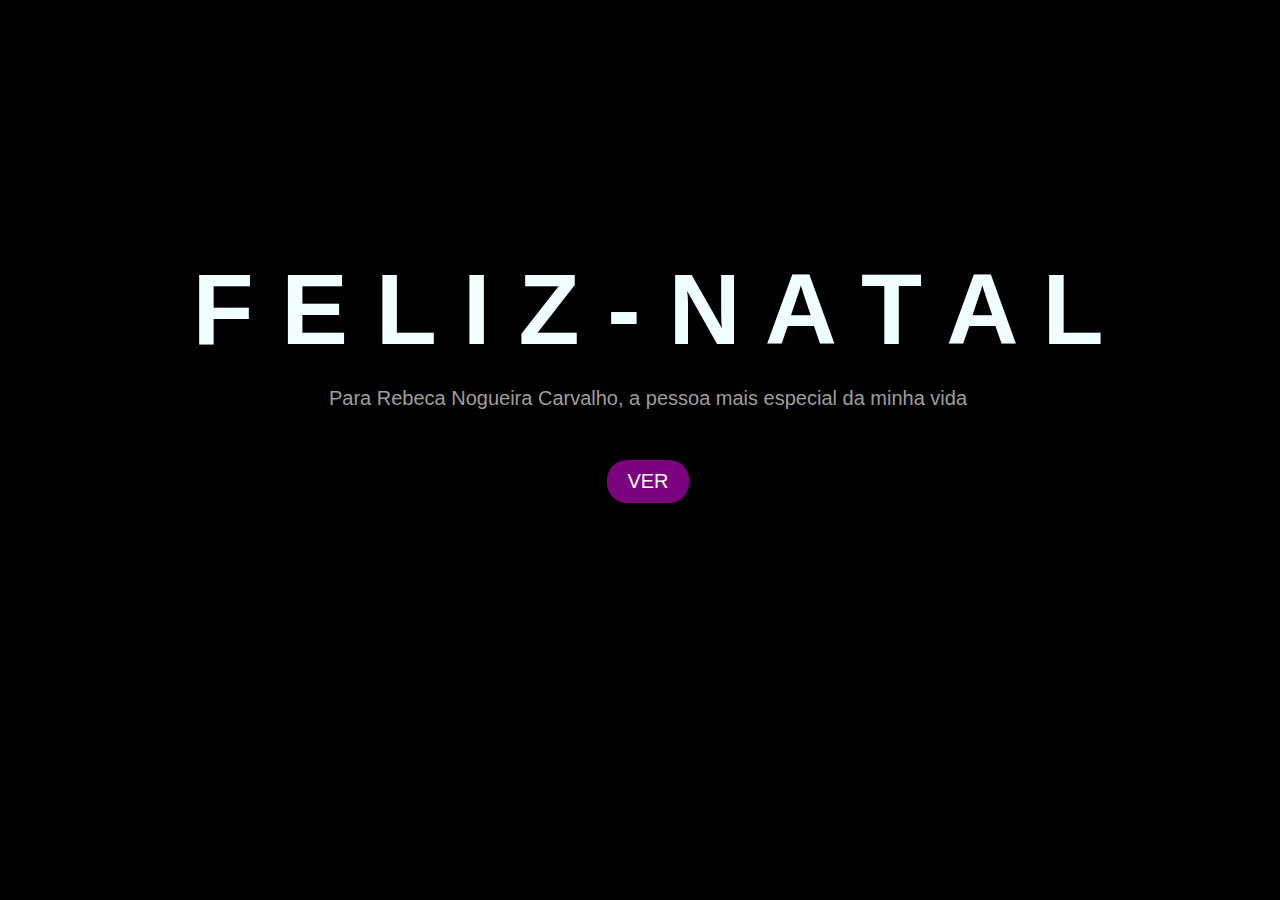
<file: index.html>
<!DOCTYPE html>
<html lang="pt-br">

<head>
    <meta charset="UTF-8">
    <meta http-equiv="X-UA-Compatible" content="IE=edge">
    <meta name="viewport" content="width=device-width, initial-scale=1.0">
    <link rel="stylesheet" href="css/style.css">
    <link rel="icon" href="img/flowers.png" type="image/x-icon">
    <link rel="preconnect" href="https://fonts.googleapis.com">
    <link rel="preconnect" href="https://fonts.gstatic.com" crossorigin>
    <link href="https://fonts.googleapis.com/css2?family=Roboto:ital,wght@0,400;0,700;1,400;1,700&display=swap" rel="stylesheet">
    <title>FELIZ NATAL</title>
</head>

<body>
    <div class="greetings">
        <span>F</span>
        <span>E</span>
        <span>L</span>
        <span>I</span>
        <span>Z</span>
        <span>-</span>
        <span>N</span>
        <span>A</span>
        <span>T</span>
        <span>A</span>
        <span>L</span>

    </div>
    <div class="description">
        <span>Para Rebeca Nogueira Carvalho, a pessoa mais especial da minha vida</span>
    </div>

    <a class="botao" href="flower.html" style="color: #fff;">VER</a>

</body>

</html>
</file>
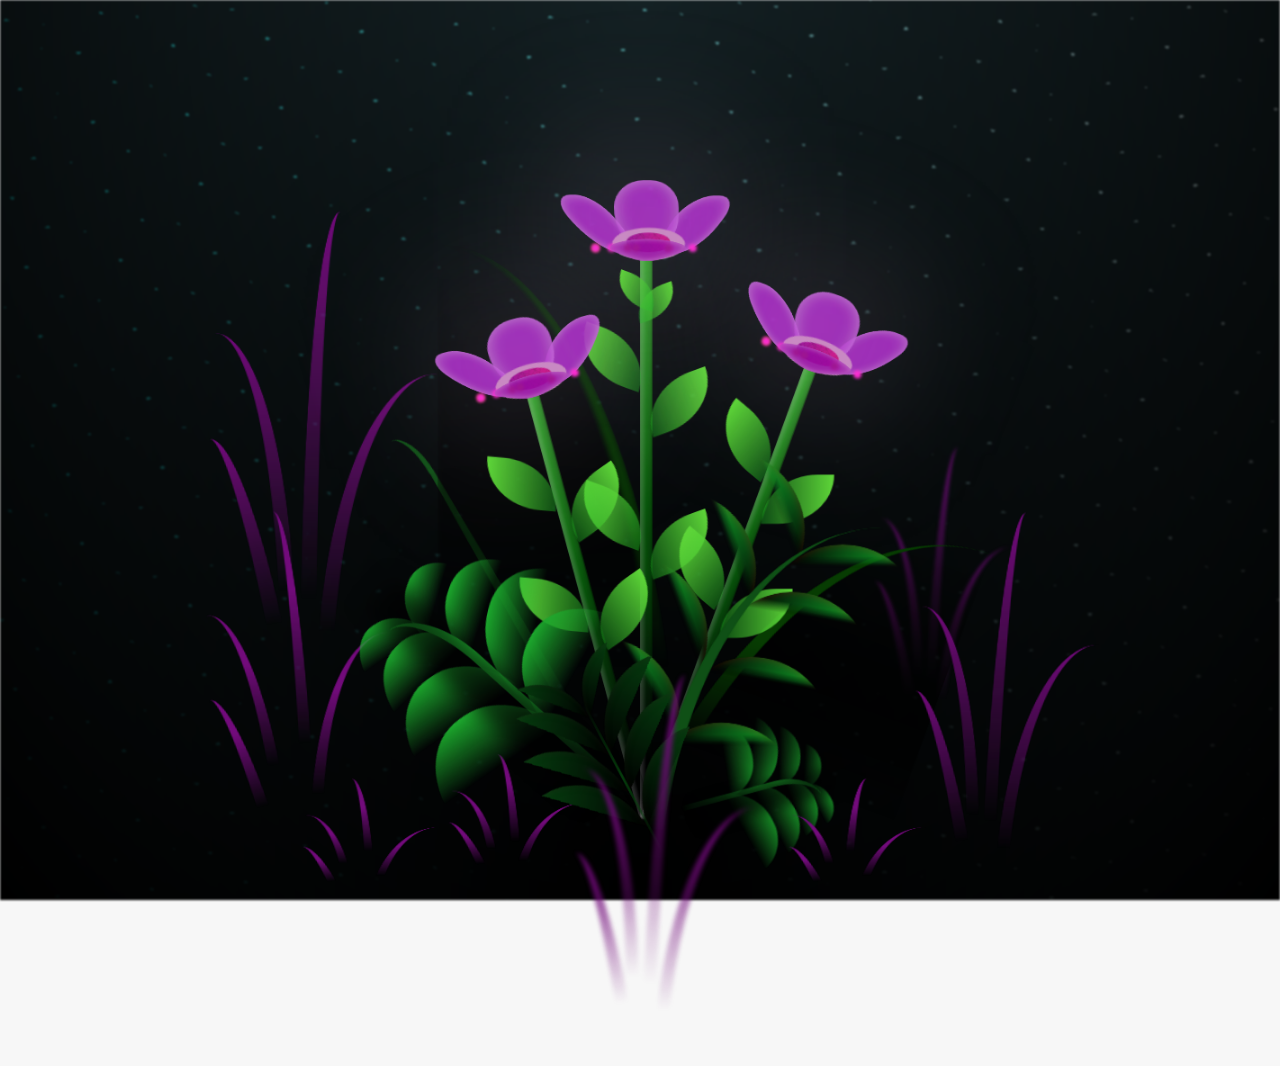
<file: flower.html>
<!DOCTYPE html>
<html lang="pt-br">
  <head>
    <meta charset="UTF-8" />
    <meta http-equiv="X-UA-Compatible" content="IE=edge" />
    <meta name="viewport" content="width=device-width, initial-scale=1.0" />
    <link rel="stylesheet" href="css/main.css" />
    <link rel="icon" href="img/flowers.png" type="image/x-icon" />
    <link rel="preconnect" href="https://fonts.googleapis.com">
    <link rel="preconnect" href="https://fonts.gstatic.com" crossorigin>
    <link href="https://fonts.googleapis.com/css2?family=Roboto:ital,wght@0,400;0,700;1,400;1,700&display=swap" rel="stylesheet">
    <title>FELIZ NATAL</title>
  </head>
  <body class="container">
    <audio src="sound/velha_infancia.mp3" autoplay></audio>
    <div id="lyrics">
     
    </div>
    <h1 class="titulo">Dou-lhe estas flores como prova do meu amor<br><br>
      Sinto-me feliz todos os dias por você estar na minha vida. Você é linda, tão linda que nem mesmo estas flores representam uma fração de sua beleza. Meus melhores momentos foram ao seu lado. Eu te amo.
    </h1>
  
  
    <div class="night"></div>
    <div class="flowers">
      <div class="flower flower--1">
        <div class="flower__leafs flower__leafs--1">
          <div class="flower__leaf flower__leaf--1"></div>
          <div class="flower__leaf flower__leaf--2"></div>
          <div class="flower__leaf flower__leaf--3"></div>
          <div class="flower__leaf flower__leaf--4"></div>
          <div class="flower__white-circle"></div>

          <div class="flower__light flower__light--1"></div>
          <div class="flower__light flower__light--2"></div>
          <div class="flower__light flower__light--3"></div>
          <div class="flower__light flower__light--4"></div>
          <div class="flower__light flower__light--5"></div>
          <div class="flower__light flower__light--6"></div>
          <div class="flower__light flower__light--7"></div>
          <div class="flower__light flower__light--8"></div>
        </div>
        <div class="flower__line">
          <div class="flower__line__leaf flower__line__leaf--1"></div>
          <div class="flower__line__leaf flower__line__leaf--2"></div>
          <div class="flower__line__leaf flower__line__leaf--3"></div>
          <div class="flower__line__leaf flower__line__leaf--4"></div>
          <div class="flower__line__leaf flower__line__leaf--5"></div>
          <div class="flower__line__leaf flower__line__leaf--6"></div>
        </div>
      </div>

      <div class="flower flower--2">
        <div class="flower__leafs flower__leafs--2">
          <div class="flower__leaf flower__leaf--1"></div>
          <div class="flower__leaf flower__leaf--2"></div>
          <div class="flower__leaf flower__leaf--3"></div>
          <div class="flower__leaf flower__leaf--4"></div>
          <div class="flower__white-circle"></div>

          <div class="flower__light flower__light--1"></div>
          <div class="flower__light flower__light--2"></div>
          <div class="flower__light flower__light--3"></div>
          <div class="flower__light flower__light--4"></div>
          <div class="flower__light flower__light--5"></div>
          <div class="flower__light flower__light--6"></div>
          <div class="flower__light flower__light--7"></div>
          <div class="flower__light flower__light--8"></div>
        </div>
        <div class="flower__line">
          <div class="flower__line__leaf flower__line__leaf--1"></div>
          <div class="flower__line__leaf flower__line__leaf--2"></div>
          <div class="flower__line__leaf flower__line__leaf--3"></div>
          <div class="flower__line__leaf flower__line__leaf--4"></div>
        </div>
      </div>

      <div class="flower flower--3">
        <div class="flower__leafs flower__leafs--3">
          <div class="flower__leaf flower__leaf--1"></div>
          <div class="flower__leaf flower__leaf--2"></div>
          <div class="flower__leaf flower__leaf--3"></div>
          <div class="flower__leaf flower__leaf--4"></div>
          <div class="flower__white-circle"></div>

          <div class="flower__light flower__light--1"></div>
          <div class="flower__light flower__light--2"></div>
          <div class="flower__light flower__light--3"></div>
          <div class="flower__light flower__light--4"></div>
          <div class="flower__light flower__light--5"></div>
          <div class="flower__light flower__light--6"></div>
          <div class="flower__light flower__light--7"></div>
          <div class="flower__light flower__light--8"></div>
        </div>
        <div class="flower__line">
          <div class="flower__line__leaf flower__line__leaf--1"></div>
          <div class="flower__line__leaf flower__line__leaf--2"></div>
          <div class="flower__line__leaf flower__line__leaf--3"></div>
          <div class="flower__line__leaf flower__line__leaf--4"></div>
        </div>
      </div>

      <div class="grow-ans" style="--d: 1.2s">
        <div class="flower__g-long">
          <div class="flower__g-long__top"></div>
          <div class="flower__g-long__bottom"></div>
        </div>
      </div>

      <div class="growing-grass">
        <div class="flower__grass flower__grass--1">
          <div class="flower__grass--top"></div>
          <div class="flower__grass--bottom"></div>
          <div class="flower__grass__leaf flower__grass__leaf--1"></div>
          <div class="flower__grass__leaf flower__grass__leaf--2"></div>
          <div class="flower__grass__leaf flower__grass__leaf--3"></div>
          <div class="flower__grass__leaf flower__grass__leaf--4"></div>
          <div class="flower__grass__leaf flower__grass__leaf--5"></div>
          <div class="flower__grass__leaf flower__grass__leaf--6"></div>
          <div class="flower__grass__leaf flower__grass__leaf--7"></div>
          <div class="flower__grass__leaf flower__grass__leaf--8"></div>
          <div class="flower__grass__overlay"></div>
        </div>
      </div>

      <div class="growing-grass">
        <div class="flower__grass flower__grass--2">
          <div class="flower__grass--top"></div>
          <div class="flower__grass--bottom"></div>
          <div class="flower__grass__leaf flower__grass__leaf--1"></div>
          <div class="flower__grass__leaf flower__grass__leaf--2"></div>
          <div class="flower__grass__leaf flower__grass__leaf--3"></div>
          <div class="flower__grass__leaf flower__grass__leaf--4"></div>
          <div class="flower__grass__leaf flower__grass__leaf--5"></div>
          <div class="flower__grass__leaf flower__grass__leaf--6"></div>
          <div class="flower__grass__leaf flower__grass__leaf--7"></div>
          <div class="flower__grass__leaf flower__grass__leaf--8"></div>
          <div class="flower__grass__overlay"></div>
        </div>
      </div>

      <div class="grow-ans" style="--d: 2.4s">
        <div class="flower__g-right flower__g-right--1">
          <div class="leaf"></div>
        </div>
      </div>

      <div class="grow-ans" style="--d: 2.8s">
        <div class="flower__g-right flower__g-right--2">
          <div class="leaf"></div>
        </div>
      </div>

      <div class="grow-ans" style="--d: 2.8s">
        <div class="flower__g-front">
          <div
            class="flower__g-front__leaf-wrapper flower__g-front__leaf-wrapper--1"
          >
            <div class="flower__g-front__leaf"></div>
          </div>
          <div
            class="flower__g-front__leaf-wrapper flower__g-front__leaf-wrapper--2"
          >
            <div class="flower__g-front__leaf"></div>
          </div>
          <div
            class="flower__g-front__leaf-wrapper flower__g-front__leaf-wrapper--3"
          >
            <div class="flower__g-front__leaf"></div>
          </div>
          <div
            class="flower__g-front__leaf-wrapper flower__g-front__leaf-wrapper--4"
          >
            <div class="flower__g-front__leaf"></div>
          </div>
          <div
            class="flower__g-front__leaf-wrapper flower__g-front__leaf-wrapper--5"
          >
            <div class="flower__g-front__leaf"></div>
          </div>
          <div
            class="flower__g-front__leaf-wrapper flower__g-front__leaf-wrapper--6"
          >
            <div class="flower__g-front__leaf"></div>
          </div>
          <div
            class="flower__g-front__leaf-wrapper flower__g-front__leaf-wrapper--7"
          >
            <div class="flower__g-front__leaf"></div>
          </div>
          <div
            class="flower__g-front__leaf-wrapper flower__g-front__leaf-wrapper--8"
          >
            <div class="flower__g-front__leaf"></div>
          </div>
          <div class="flower__g-front__line"></div>
        </div>
      </div>

      <div class="grow-ans" style="--d: 3.2s">
        <div class="flower__g-fr">
          <div class="leaf"></div>
          <div class="flower__g-fr__leaf flower__g-fr__leaf--1"></div>
          <div class="flower__g-fr__leaf flower__g-fr__leaf--2"></div>
          <div class="flower__g-fr__leaf flower__g-fr__leaf--3"></div>
          <div class="flower__g-fr__leaf flower__g-fr__leaf--4"></div>
          <div class="flower__g-fr__leaf flower__g-fr__leaf--5"></div>
          <div class="flower__g-fr__leaf flower__g-fr__leaf--6"></div>
          <div class="flower__g-fr__leaf flower__g-fr__leaf--7"></div>
          <div class="flower__g-fr__leaf flower__g-fr__leaf--8"></div>
        </div>
      </div>

      <div class="long-g long-g--0">
        <div class="grow-ans" style="--d: 3s">
          <div class="leaf leaf--0"></div>
        </div>
        <div class="grow-ans" style="--d: 2.2s">
          <div class="leaf leaf--1"></div>
        </div>
        <div class="grow-ans" style="--d: 3.4s">
          <div class="leaf leaf--2"></div>
        </div>
        <div class="grow-ans" style="--d: 3.6s">
          <div class="leaf leaf--3"></div>
        </div>
      </div>

      <div class="long-g long-g--1">
        <div class="grow-ans" style="--d: 3.6s">
          <div class="leaf leaf--0"></div>
        </div>
        <div class="grow-ans" style="--d: 3.8s">
          <div class="leaf leaf--1"></div>
        </div>
        <div class="grow-ans" style="--d: 4s">
          <div class="leaf leaf--2"></div>
        </div>
        <div class="grow-ans" style="--d: 4.2s">
          <div class="leaf leaf--3"></div>
        </div>
      </div>

      <div class="long-g long-g--2">
        <div class="grow-ans" style="--d: 4s">
          <div class="leaf leaf--0"></div>
        </div>
        <div class="grow-ans" style="--d: 4.2s">
          <div class="leaf leaf--1"></div>
        </div>
        <div class="grow-ans" style="--d: 4.4s">
          <div class="leaf leaf--2"></div>
        </div>
        <div class="grow-ans" style="--d: 4.6s">
          <div class="leaf leaf--3"></div>
        </div>
      </div>

      <div class="long-g long-g--3">
        <div class="grow-ans" style="--d: 4s">
          <div class="leaf leaf--0"></div>
        </div>
        <div class="grow-ans" style="--d: 4.2s">
          <div class="leaf leaf--1"></div>
        </div>
        <div class="grow-ans" style="--d: 3s">
          <div class="leaf leaf--2"></div>
        </div>
        <div class="grow-ans" style="--d: 3.6s">
          <div class="leaf leaf--3"></div>
        </div>
      </div>

      <div class="long-g long-g--4">
        <div class="grow-ans" style="--d: 4s">
          <div class="leaf leaf--0"></div>
        </div>
        <div class="grow-ans" style="--d: 4.2s">
          <div class="leaf leaf--1"></div>
        </div>
        <div class="grow-ans" style="--d: 3s">
          <div class="leaf leaf--2"></div>
        </div>
        <div class="grow-ans" style="--d: 3.6s">
          <div class="leaf leaf--3"></div>
        </div>
      </div>

      <div class="long-g long-g--5">
        <div class="grow-ans" style="--d: 4s">
          <div class="leaf leaf--0"></div>
        </div>
        <div class="grow-ans" style="--d: 4.2s">
          <div class="leaf leaf--1"></div>
        </div>
        <div class="grow-ans" style="--d: 3s">
          <div class="leaf leaf--2"></div>
        </div>
        <div class="grow-ans" style="--d: 3.6s">
          <div class="leaf leaf--3"></div>
        </div>
      </div>

      <div class="long-g long-g--6">
        <div class="grow-ans" style="--d: 4.2s">
          <div class="leaf leaf--0"></div>
        </div>
        <div class="grow-ans" style="--d: 4.4s">
          <div class="leaf leaf--1"></div>
        </div>
        <div class="grow-ans" style="--d: 4.6s">
          <div class="leaf leaf--2"></div>
        </div>
        <div class="grow-ans" style="--d: 4.8s">
          <div class="leaf leaf--3"></div>
        </div>
      </div>

      <div class="long-g long-g--7">
        <div class="grow-ans" style="--d: 3s">
          <div class="leaf leaf--0"></div>
        </div>
        <div class="grow-ans" style="--d: 3.2s">
          <div class="leaf leaf--1"></div>
        </div>
        <div class="grow-ans" style="--d: 3.5s">
          <div class="leaf leaf--2"></div>
        </div>
        <div class="grow-ans" style="--d: 3.6s">
          <div class="leaf leaf--3"></div>
        </div>
      </div>
    </div>
    <script src="anim.js"></script>
    <script src="main.js"></script>
  </body>
</html>
</file>
<file: css/style.css>
*{
    font-family: "Robboto", sans-serif;
}
html{
    font-size: 62.5%;
    box-sizing: border-box;
}
body{
    color: azure;
    width: 100%;
    height: 82vh;
    display: flex;
    flex-direction: column;
    align-items: center;
    justify-content: center;
    background-color: black;
    /* padding-top: -30; */
}

.botao{
    margin-top: 3rem;
    background-color: #7a027e;
    padding: 1rem 2rem;
    font-size: 2rem;
    font-style: none;
    list-style: none;
    border-radius: 2rem;
    text-decoration: none;
}

.botao:hover{
    background-color: #9b09a0;
}

.greetings{
    font-size: 10rem;
    font-weight: 900;
}
.greetings > span{
    animation: glow 6s ease-in-out infinite;
}
@keyframes glow{
    0%, 100%{
        color: #fff;
        text-shadow: 0 0 12px #7a027e, 0 0 50px #7a027e, 0 0 100px #7a027e;
    }
    10%, 90%{
        color: #111;
        text-shadow: none;
    }
}
.greetings > span:nth-child(2){
    animation-delay: .2s ;
}
.greetings > span:nth-child(3){
    animation-delay: .4s ;
}
.greetings > span:nth-child(4){
    animation-delay: .6s;
}
.greetings > span:nth-child(5){
    animation-delay: .8s;
}
.greetings > span:nth-child(6){
    animation-delay: 1s;
}
.greetings > span:nth-child(7){
    animation-delay: 1.2s;
}
.greetings > span:nth-child(8){
    animation-delay: 1.4s;
}
.greetings > span:nth-child(9){
    animation-delay: 1.6s;
}
.greetings > span:nth-child(10){
    animation-delay: 1.8s;
}
.greetings > span:nth-child(11){
    animation-delay: 2s;
}

.description{
    margin-top: 2rem;
    font-size: 2rem;
    margin-bottom: 20px;
    color: #9f9e9e;
}


@media screen and (max-width:574px){
    .greetings{
        display: block;
        font-size: 4rem;
        font-weight: 800;
        text-align: center;
    }
    .description{
        font-size: 2rem;
    }
    
    .button a{
        font-size: 1rem;
    }
}
</file>
<file: css/main.css>
*,
*::after,
*::before {
  padding: 0;
  margin: 0;
  box-sizing: border-box;
}

:root {
  --dark-color: #000;
}

body {
  display: flex;
  align-items: flex-end;
  justify-content: center;
  min-height: 100vh;
  background-color: var(--dark-color);
  overflow: hidden;
  perspective: 1000px;
}

#lyrics {
  font-size: 28px;
  font-family: "Franklin Gothic Medium", "Arial Narrow", Arial, sans-serif;
  color: white;
  position: absolute;
  margin-bottom: 20%;
  z-index: 1;
  font-weight: bold;
  letter-spacing: 4px;
}
@media only screen and (max-width: 600px) {
  /* Estilos específicos para dispositivos con un ancho máximo de 600px */
  #lyrics {
      font-size: 14px; /* Reduce el tamaño del texto para dispositivos más pequeños */
      margin-bottom: 530px;
      letter-spacing: 3px;
  }

}
.titulo {
  max-width: 900px;
  margin-bottom: 300px;
  font-size: 1.5rem;
  color: #FFF;
  position: absolute;
  font-weight: bold;
  letter-spacing: 5px;
  opacity: 0;
  animation: fadeIn 3s ease-in-out forwards;
  text-align: center;
}
@keyframes fadeIn {
  from {
    opacity: 0;
  }
  to {
    opacity: 1;
  }
}

.night {
  z-index: -1;
  position: absolute;
  left: 50%;
  top: 0;
  transform: translateX(-50%);
  width: 100%;
  height: 100%;
  filter: blur(0.1vmin);
  background-image: radial-gradient(
      ellipse at top,
      transparent 0%,
      var(--dark-color)
    ),
    radial-gradient(
      ellipse at bottom,
      var(--dark-color),
      rgba(145, 233, 255, 0.2)
    ),
    repeating-linear-gradient(
      220deg,
      rgb(0, 0, 0) 0px,
      rgb(0, 0, 0) 19px,
      transparent 19px,
      transparent 22px
    ),
    repeating-linear-gradient(
      189deg,
      rgb(0, 0, 0) 0px,
      rgb(0, 0, 0) 19px,
      transparent 19px,
      transparent 22px
    ),
    repeating-linear-gradient(
      148deg,
      rgb(0, 0, 0) 0px,
      rgb(0, 0, 0) 19px,
      transparent 19px,
      transparent 22px
    ),
    linear-gradient(90deg, rgb(0, 255, 250), rgb(240, 240, 240));
}

.flowers {
  position: relative;
  transform: scale(0.9);
  /*margin-bottom: 100px;
  */
}

@media only screen and (max-width: 600px) {
  /* Estilos específicos para dispositivos con un ancho máximo de 600px */
.flowers {
      font-size: 14px;
      margin-bottom: 35%;
      letter-spacing: 3px;
      transform: scale(1.0);
}

}

.flower {
  position: absolute;
  bottom: 10vmin;
  transform-origin: bottom center;
  z-index: 10;
  --fl-speed: 0.8s;
}
.flower--1 {
  -webkit-animation: moving-flower-1 4s linear infinite;
  animation: moving-flower-1 4s linear infinite;
}
.flower--1 .flower__line {
  height: 70vmin;
  -webkit-animation-delay: 0.3s;
  animation-delay: 0.3s;
}
.flower--1 .flower__line__leaf--1 {
  -webkit-animation: blooming-leaf-right var(--fl-speed) 1.6s backwards;
  animation: blooming-leaf-right var(--fl-speed) 1.6s backwards;
}
.flower--1 .flower__line__leaf--2 {
  -webkit-animation: blooming-leaf-right var(--fl-speed) 1.4s backwards;
  animation: blooming-leaf-right var(--fl-speed) 1.4s backwards;
}
.flower--1 .flower__line__leaf--3 {
  -webkit-animation: blooming-leaf-left var(--fl-speed) 1.2s backwards;
  animation: blooming-leaf-left var(--fl-speed) 1.2s backwards;
}
.flower--1 .flower__line__leaf--4 {
  -webkit-animation: blooming-leaf-left var(--fl-speed) 1s backwards;
  animation: blooming-leaf-left var(--fl-speed) 1s backwards;
}
.flower--1 .flower__line__leaf--5 {
  -webkit-animation: blooming-leaf-right var(--fl-speed) 1.8s backwards;
  animation: blooming-leaf-right var(--fl-speed) 1.8s backwards;
}
.flower--1 .flower__line__leaf--6 {
  -webkit-animation: blooming-leaf-left var(--fl-speed) 2s backwards;
  animation: blooming-leaf-left var(--fl-speed) 2s backwards;
}
.flower--2 {
  left: 50%;
  transform: rotate(20deg);
  -webkit-animation: moving-flower-2 4s linear infinite;
  animation: moving-flower-2 4s linear infinite;
}
.flower--2 .flower__line {
  height: 60vmin;
  -webkit-animation-delay: 0.6s;
  animation-delay: 0.6s;
}
.flower--2 .flower__line__leaf--1 {
  -webkit-animation: blooming-leaf-right var(--fl-speed) 1.9s backwards;
  animation: blooming-leaf-right var(--fl-speed) 1.9s backwards;
}
.flower--2 .flower__line__leaf--2 {
  -webkit-animation: blooming-leaf-right var(--fl-speed) 1.7s backwards;
  animation: blooming-leaf-right var(--fl-speed) 1.7s backwards;
}
.flower--2 .flower__line__leaf--3 {
  -webkit-animation: blooming-leaf-left var(--fl-speed) 1.5s backwards;
  animation: blooming-leaf-left var(--fl-speed) 1.5s backwards;
}
.flower--2 .flower__line__leaf--4 {
  -webkit-animation: blooming-leaf-left var(--fl-speed) 1.3s backwards;
  animation: blooming-leaf-left var(--fl-speed) 1.3s backwards;
}
.flower--3 {
  left: 50%;
  transform: rotate(-15deg);
  -webkit-animation: moving-flower-3 4s linear infinite;
  animation: moving-flower-3 4s linear infinite;
}
.flower--3 .flower__line {
  -webkit-animation-delay: 0.9s;
  animation-delay: 0.9s;
}
.flower--3 .flower__line__leaf--1 {
  -webkit-animation: blooming-leaf-right var(--fl-speed) 2.5s backwards;
  animation: blooming-leaf-right var(--fl-speed) 2.5s backwards;
}
.flower--3 .flower__line__leaf--2 {
  -webkit-animation: blooming-leaf-right var(--fl-speed) 2.3s backwards;
  animation: blooming-leaf-right var(--fl-speed) 2.3s backwards;
}
.flower--3 .flower__line__leaf--3 {
  -webkit-animation: blooming-leaf-left var(--fl-speed) 2.1s backwards;
  animation: blooming-leaf-left var(--fl-speed) 2.1s backwards;
}
.flower--3 .flower__line__leaf--4 {
  -webkit-animation: blooming-leaf-left var(--fl-speed) 1.9s backwards;
  animation: blooming-leaf-left var(--fl-speed) 1.9s backwards;
}
.flower__leafs {
  position: relative;
  -webkit-animation: blooming-flower 2s backwards;
  animation: blooming-flower 2s backwards;
}
.flower__leafs--1 {
  -webkit-animation-delay: 1.1s;
  animation-delay: 1.1s;
}
.flower__leafs--2 {
  -webkit-animation-delay: 1.4s;
  animation-delay: 1.4s;
}
.flower__leafs--3 {
  -webkit-animation-delay: 1.7s;
  animation-delay: 1.7s;
}
.flower__leafs::after {
  content: "";
  position: absolute;
  left: 0;
  top: 0;
  transform: translate(-50%, -100%);
  width: 8vmin;
  height: 8vmin;
  background-color: #cba5c7;
  /* background-color: #fd2525; */
  filter: blur(10vmin);
}
.flower__leaf {
  position: absolute;
  bottom: 0;
  left: 50%;
  width: 8vmin;
  height: 11vmin;
  border-radius: 51% 49% 47% 53%/44% 45% 55% 69%;
  background-color: #b70eb5;
  background-color: #ac28ca;
  transform-origin: bottom center;
  opacity: 0.9;
  box-shadow: inset 0 0 2vmin rgba(255, 255, 255, 0.5);
}
.flower__leaf--1 {
  transform: translate(-10%, 1%) rotateY(40deg) rotateX(-50deg);
}
.flower__leaf--2 {
  transform: translate(-50%, -4%) rotateX(40deg);
}
.flower__leaf--3 {
  transform: translate(-90%, 0%) rotateY(45deg) rotateX(50deg);
}
.flower__leaf--4 {
  width: 8vmin;
  height: 8vmin;
  transform-origin: bottom left;
  border-radius: 4vmin 10vmin 4vmin 4vmin;
  transform: translate(0%, 18%) rotateX(70deg) rotate(-43deg);
  background-color: #9407a3;
  z-index: 1;
  opacity: 0.8;
}
.flower__white-circle {
  position: absolute;
  left: -3.5vmin;
  top: -3vmin;
  width: 9vmin;
  height: 4vmin;
  border-radius: 50%;
  background-color: #c987c3;
}
.flower__white-circle::after {
  content: "";
  position: absolute;
  left: 50%;
  top: 45%;
  transform: translate(-50%, -50%);
  width: 60%;
  height: 60%;
  border-radius: inherit;
  background-image: repeating-linear-gradient(
      135deg,
      rgba(0, 0, 0, 0.03) 0px,
      rgba(0, 0, 0, 0.03) 1px,
      transparent 1px,
      transparent 12px
    ),
    repeating-linear-gradient(
      45deg,
      rgba(0, 0, 0, 0.03) 0px,
      rgba(0, 0, 0, 0.03) 1px,
      transparent 1px,
      transparent 12px
    ),
    repeating-linear-gradient(
      67.5deg,
      rgba(0, 0, 0, 0.03) 0px,
      rgba(0, 0, 0, 0.03) 1px,
      transparent 1px,
      transparent 12px
    ),
    repeating-linear-gradient(
      135deg,
      rgba(0, 0, 0, 0.03) 0px,
      rgba(0, 0, 0, 0.03) 1px,
      transparent 1px,
      transparent 12px
    ),
    repeating-linear-gradient(
      45deg,
      rgba(0, 0, 0, 0.03) 0px,
      rgba(0, 0, 0, 0.03) 1px,
      transparent 1px,
      transparent 12px
    ),
    repeating-linear-gradient(
      112.5deg,
      rgba(0, 0, 0, 0.03) 0px,
      rgba(0, 0, 0, 0.03) 1px,
      transparent 1px,
      transparent 12px
    ),
    repeating-linear-gradient(
      112.5deg,
      rgba(0, 0, 0, 0.03) 0px,
      rgba(0, 0, 0, 0.03) 1px,
      transparent 1px,
      transparent 12px
    ),
    repeating-linear-gradient(
      45deg,
      rgba(0, 0, 0, 0.03) 0px,
      rgba(0, 0, 0, 0.03) 1px,
      transparent 1px,
      transparent 12px
    ),
    repeating-linear-gradient(
      22.5deg,
      rgba(0, 0, 0, 0.03) 0px,
      rgba(0, 0, 0, 0.03) 1px,
      transparent 1px,
      transparent 12px
    ),
    repeating-linear-gradient(
      45deg,
      rgba(0, 0, 0, 0.03) 0px,
      rgba(0, 0, 0, 0.03) 1px,
      transparent 1px,
      transparent 12px
    ),
    repeating-linear-gradient(
      22.5deg,
      rgba(0, 0, 0, 0.03) 0px,
      rgba(0, 0, 0, 0.03) 1px,
      transparent 1px,
      transparent 12px
    ),
    repeating-linear-gradient(
      135deg,
      rgba(0, 0, 0, 0.03) 0px,
      rgba(0, 0, 0, 0.03) 1px,
      transparent 1px,
      transparent 12px
    ),
    repeating-linear-gradient(
      157.5deg,
      rgba(0, 0, 0, 0.03) 0px,
      rgba(0, 0, 0, 0.03) 1px,
      transparent 1px,
      transparent 12px
    ),
    repeating-linear-gradient(
      67.5deg,
      rgba(0, 0, 0, 0.03) 0px,
      rgba(0, 0, 0, 0.03) 1px,
      transparent 1px,
      transparent 12px
    ),
    repeating-linear-gradient(
      67.5deg,
      rgba(0, 0, 0, 0.03) 0px,
      rgba(0, 0, 0, 0.03) 1px,
      transparent 1px,
      transparent 12px
    ),
    linear-gradient(90deg, rgb(151, 9, 151), rgb(210, 18, 133));
}
.flower__line {
  height: 55vmin;
  width: 1.5vmin;
  background-image: linear-gradient(
      to left,
      rgba(0, 0, 0, 0.2),
      transparent,
      rgba(255, 255, 255, 0.2)
    ),
    linear-gradient(to top, transparent 10%, #08560b, #34a62c);
  box-shadow: inset 0 0 2px rgba(0, 0, 0, 0.5);
  -webkit-animation: grow-flower-tree 4s backwards;
  animation: grow-flower-tree 4s backwards;
}
.flower__line__leaf {
  --w: 7vmin;
  --h: calc(var(--w) + 2vmin);
  position: absolute;
  top: 20%;
  left: 90%;
  width: var(--w);
  height: var(--h);
  border-top-right-radius: var(--h);
  border-bottom-left-radius: var(--h);
  background-image: linear-gradient(to top, rgba(28, 178, 35, 0.4), #5ed639);
}
.flower__line__leaf--1 {
  transform: rotate(70deg) rotateY(30deg);
}
.flower__line__leaf--2 {
  top: 45%;
  transform: rotate(70deg) rotateY(30deg);
}
.flower__line__leaf--3,
.flower__line__leaf--4,
.flower__line__leaf--6 {
  border-top-right-radius: 0;
  border-bottom-left-radius: 0;
  border-top-left-radius: var(--h);
  border-bottom-right-radius: var(--h);
  left: -460%;
  top: 12%;
  transform: rotate(-70deg) rotateY(30deg);
}
.flower__line__leaf--4 {
  top: 40%;
}
.flower__line__leaf--5 {
  top: 0;
  transform-origin: left;
  transform: rotate(70deg) rotateY(30deg) scale(0.6);
}
.flower__line__leaf--6 {
  top: -2%;
  left: -450%;
  transform-origin: right;
  transform: rotate(-70deg) rotateY(30deg) scale(0.6);
}
.flower__light {
  position: absolute;
  bottom: 0vmin;
  width: 1vmin;
  height: 1vmin;
  background-color: rgb(197, 67, 67);
  border-radius: 50%;
  filter: blur(0.2vmin);
  -webkit-animation: light-ans 4s linear infinite backwards;
  animation: light-ans 4s linear infinite backwards;
}
.flower__light:nth-child(odd) {
  background-color: #ff23d3;
}
.flower__light--1 {
  left: -2vmin;
  -webkit-animation-delay: 1s;
  animation-delay: 1s;
}
.flower__light--2 {
  left: 3vmin;
  -webkit-animation-delay: 0.5s;
  animation-delay: 0.5s;
}
.flower__light--3 {
  left: -6vmin;
  -webkit-animation-delay: 0.3s;
  animation-delay: 0.3s;
}
.flower__light--4 {
  left: 6vmin;
  -webkit-animation-delay: 0.9s;
  animation-delay: 0.9s;
}
.flower__light--5 {
  left: -1vmin;
  -webkit-animation-delay: 1.5s;
  animation-delay: 1.5s;
}
.flower__light--6 {
  left: -4vmin;
  -webkit-animation-delay: 3s;
  animation-delay: 3s;
}
.flower__light--7 {
  left: 3vmin;
  -webkit-animation-delay: 2s;
  animation-delay: 2s;
}
.flower__light--8 {
  left: -6vmin;
  -webkit-animation-delay: 3.5s;
  animation-delay: 3.5s;
}
.flower__grass {
  --c: #1ca82d;
  --line-w: 1.5vmin;
  position: absolute;
  bottom: 12vmin;
  left: -7vmin;
  display: flex;
  flex-direction: column;
  align-items: flex-end;
  z-index: 20;
  transform-origin: bottom center;
  transform: rotate(-48deg) rotateY(40deg);
}
.flower__grass--1 {
  -webkit-animation: moving-grass 2s linear infinite;
  animation: moving-grass 2s linear infinite;
}
.flower__grass--2 {
  left: 2vmin;
  bottom: 10vmin;
  transform: scale(0.5) rotate(75deg) rotateX(10deg) rotateY(-200deg);
  opacity: 0.8;
  z-index: 0;
  -webkit-animation: moving-grass--2 1.5s linear infinite;
  animation: moving-grass--2 1.5s linear infinite;
}
.flower__grass--top {
  width: 7vmin;
  height: 10vmin;
  border-top-right-radius: 100%;
  border-right: var(--line-w) solid var(--c);
  transform-origin: bottom center;
  transform: rotate(-2deg);
}
.flower__grass--bottom {
  margin-top: -2px;
  width: var(--line-w);
  height: 25vmin;
  background-image: linear-gradient(to top, transparent, var(--c));
}
.flower__grass__leaf {
  --size: 10vmin;
  position: absolute;
  width: calc(var(--size) * 2.1);
  height: var(--size);
  border-top-left-radius: var(--size);
  border-top-right-radius: var(--size);
  background-image: linear-gradient(
    to top,
    transparent,
    transparent 30%,
    var(--c)
  );
  z-index: 100;
}
.flower__grass__leaf--1 {
  top: -6%;
  left: 30%;
  --size: 6vmin;
  transform: rotate(-20deg);
  -webkit-animation: growing-grass-ans--1 2s 2.6s backwards;
  animation: growing-grass-ans--1 2s 2.6s backwards;
}
@-webkit-keyframes growing-grass-ans--1 {
  0% {
    transform-origin: bottom left;
    transform: rotate(-20deg) scale(0);
  }
}
@keyframes growing-grass-ans--1 {
  0% {
    transform-origin: bottom left;
    transform: rotate(-20deg) scale(0);
  }
}
.flower__grass__leaf--2 {
  top: -5%;
  left: -110%;
  --size: 6vmin;
  transform: rotate(10deg);
  -webkit-animation: growing-grass-ans--2 2s 2.4s linear backwards;
  animation: growing-grass-ans--2 2s 2.4s linear backwards;
}
@-webkit-keyframes growing-grass-ans--2 {
  0% {
    transform-origin: bottom right;
    transform: rotate(10deg) scale(0);
  }
}
@keyframes growing-grass-ans--2 {
  0% {
    transform-origin: bottom right;
    transform: rotate(10deg) scale(0);
  }
}
.flower__grass__leaf--3 {
  top: 5%;
  left: 60%;
  --size: 8vmin;
  transform: rotate(-18deg) rotateX(-20deg);
  -webkit-animation: growing-grass-ans--3 2s 2.2s linear backwards;
  animation: growing-grass-ans--3 2s 2.2s linear backwards;
}
@-webkit-keyframes growing-grass-ans--3 {
  0% {
    transform-origin: bottom left;
    transform: rotate(-18deg) rotateX(-20deg) scale(0);
  }
}
@keyframes growing-grass-ans--3 {
  0% {
    transform-origin: bottom left;
    transform: rotate(-18deg) rotateX(-20deg) scale(0);
  }
}
.flower__grass__leaf--4 {
  top: 6%;
  left: -135%;
  --size: 8vmin;
  transform: rotate(2deg);
  -webkit-animation: growing-grass-ans--4 2s 2s linear backwards;
  animation: growing-grass-ans--4 2s 2s linear backwards;
}
@-webkit-keyframes growing-grass-ans--4 {
  0% {
    transform-origin: bottom right;
    transform: rotate(2deg) scale(0);
  }
}
@keyframes growing-grass-ans--4 {
  0% {
    transform-origin: bottom right;
    transform: rotate(2deg) scale(0);
  }
}
.flower__grass__leaf--5 {
  top: 20%;
  left: 60%;
  --size: 10vmin;
  transform: rotate(-24deg) rotateX(-20deg);
  -webkit-animation: growing-grass-ans--5 2s 1.8s linear backwards;
  animation: growing-grass-ans--5 2s 1.8s linear backwards;
}
@-webkit-keyframes growing-grass-ans--5 {
  0% {
    transform-origin: bottom left;
    transform: rotate(-24deg) rotateX(-20deg) scale(0);
  }
}
@keyframes growing-grass-ans--5 {
  0% {
    transform-origin: bottom left;
    transform: rotate(-24deg) rotateX(-20deg) scale(0);
  }
}
.flower__grass__leaf--6 {
  top: 22%;
  left: -180%;
  --size: 10vmin;
  transform: rotate(10deg);
  -webkit-animation: growing-grass-ans--6 2s 1.6s linear backwards;
  animation: growing-grass-ans--6 2s 1.6s linear backwards;
}
@-webkit-keyframes growing-grass-ans--6 {
  0% {
    transform-origin: bottom right;
    transform: rotate(10deg) scale(0);
  }
}
@keyframes growing-grass-ans--6 {
  0% {
    transform-origin: bottom right;
    transform: rotate(10deg) scale(0);
  }
}
.flower__grass__leaf--7 {
  top: 39%;
  left: 70%;
  --size: 10vmin;
  transform: rotate(-10deg);
  -webkit-animation: growing-grass-ans--7 2s 1.4s linear backwards;
  animation: growing-grass-ans--7 2s 1.4s linear backwards;
}
@-webkit-keyframes growing-grass-ans--7 {
  0% {
    transform-origin: bottom left;
    transform: rotate(-10deg) scale(0);
  }
}
@keyframes growing-grass-ans--7 {
  0% {
    transform-origin: bottom left;
    transform: rotate(-10deg) scale(0);
  }
}
.flower__grass__leaf--8 {
  top: 40%;
  left: -215%;
  --size: 11vmin;
  transform: rotate(10deg);
  -webkit-animation: growing-grass-ans--8 2s 1.2s linear backwards;
  animation: growing-grass-ans--8 2s 1.2s linear backwards;
}
@-webkit-keyframes growing-grass-ans--8 {
  0% {
    transform-origin: bottom right;
    transform: rotate(10deg) scale(0);
  }
}
@keyframes growing-grass-ans--8 {
  0% {
    transform-origin: bottom right;
    transform: rotate(10deg) scale(0);
  }
}
.flower__grass__overlay {
  position: absolute;
  top: -10%;
  right: 0%;
  width: 100%;
  height: 100%;
  background-color: rgba(0, 0, 0, 0.6);
  filter: blur(1.5vmin);
  z-index: 100;
}
.flower__g-long {
  --w: 2vmin;
  --h: 6vmin;
  --c: #0f5016;
  position: absolute;
  bottom: 10vmin;
  left: -3vmin;
  transform-origin: bottom center;
  transform: rotate(-30deg) rotateY(-20deg);
  display: flex;
  flex-direction: column;
  align-items: flex-end;
  -webkit-animation: flower-g-long-ans 3s linear infinite;
  animation: flower-g-long-ans 3s linear infinite;
}
@-webkit-keyframes flower-g-long-ans {
  0%,
  100% {
    transform: rotate(-30deg) rotateY(-20deg);
  }
  50% {
    transform: rotate(-32deg) rotateY(-20deg);
  }
}
@keyframes flower-g-long-ans {
  0%,
  100% {
    transform: rotate(-30deg) rotateY(-20deg);
  }
  50% {
    transform: rotate(-32deg) rotateY(-20deg);
  }
}
.flower__g-long__top {
  top: calc(var(--h) * -1);
  width: calc(var(--w) + 1vmin);
  height: var(--h);
  border-top-right-radius: 100%;
  border-right: 0.7vmin solid var(--c);
  transform: translate(-0.7vmin, 1vmin);
}
.flower__g-long__bottom {
  width: var(--w);
  height: 50vmin;
  transform-origin: bottom center;
  background-image: linear-gradient(to top, transparent 30%, var(--c));
  box-shadow: inset 0 0 2px rgba(0, 0, 0, 0.5);
  -webkit-clip-path: polygon(35% 0, 65% 1%, 100% 100%, 0% 100%);
  clip-path: polygon(35% 0, 65% 1%, 100% 100%, 0% 100%);
}
.flower__g-right {
  position: absolute;
  bottom: 6vmin;
  left: -2vmin;
  transform-origin: bottom left;
  transform: rotate(20deg);
}
.flower__g-right .leaf {
  width: 30vmin;
  height: 50vmin;
  border-top-left-radius: 100%;
  border-left: 2vmin solid #073c02;
  background-image: linear-gradient(
    to bottom,
    transparent,
    var(--dark-color) 60%
  );
  -webkit-mask-image: linear-gradient(to top, transparent 30%, #b61a1a 60%);
}
.flower__g-right--1 {
  -webkit-animation: flower-g-right-ans 2.5s linear infinite;
  animation: flower-g-right-ans 2.5s linear infinite;
}
.flower__g-right--2 {
  left: 5vmin;
  transform: rotateY(-180deg);
  -webkit-animation: flower-g-right-ans--2 3s linear infinite;
  animation: flower-g-right-ans--2 3s linear infinite;
}
.flower__g-right--2 .leaf {
  height: 75vmin;
  filter: blur(0.3vmin);
  opacity: 0.8;
}
@-webkit-keyframes flower-g-right-ans {
  0%,
  100% {
    transform: rotate(20deg);
  }
  50% {
    transform: rotate(24deg) rotateX(-20deg);
  }
}
@keyframes flower-g-right-ans {
  0%,
  100% {
    transform: rotate(20deg);
  }
  50% {
    transform: rotate(24deg) rotateX(-20deg);
  }
}
@-webkit-keyframes flower-g-right-ans--2 {
  0%,
  100% {
    transform: rotateY(-180deg) rotate(0deg) rotateX(-20deg);
  }
  50% {
    transform: rotateY(-180deg) rotate(6deg) rotateX(-20deg);
  }
}
@keyframes flower-g-right-ans--2 {
  0%,
  100% {
    transform: rotateY(-180deg) rotate(0deg) rotateX(-20deg);
  }
  50% {
    transform: rotateY(-180deg) rotate(6deg) rotateX(-20deg);
  }
}
.flower__g-front {
  position: absolute;
  bottom: 6vmin;
  left: 2.5vmin;
  z-index: 100;
  transform-origin: bottom center;
  transform: rotate(-28deg) rotateY(30deg) scale(1.04);
  -webkit-animation: flower__g-front-ans 2s linear infinite;
  animation: flower__g-front-ans 2s linear infinite;
}
@-webkit-keyframes flower__g-front-ans {
  0%,
  100% {
    transform: rotate(-28deg) rotateY(30deg) scale(1.04);
  }
  50% {
    transform: rotate(-35deg) rotateY(40deg) scale(1.04);
  }
}
@keyframes flower__g-front-ans {
  0%,
  100% {
    transform: rotate(-28deg) rotateY(30deg) scale(1.04);
  }
  50% {
    transform: rotate(-35deg) rotateY(40deg) scale(1.04);
  }
}
.flower__g-front__line {
  width: 0.3vmin;
  height: 20vmin;
  background-image: linear-gradient(
    to top,
    transparent,
    #053d0c,
    transparent 100%
  );
  position: relative;
}
.flower__g-front__leaf-wrapper {
  position: absolute;
  top: 0;
  left: 0;
  transform-origin: bottom left;
  transform: rotate(10deg);
}
.flower__g-front__leaf-wrapper:nth-child(even) {
  left: 0vmin;
  transform: rotateY(-180deg) rotate(5deg);
  -webkit-animation: flower__g-front__leaf-left-ans 1s ease-in backwards;
  animation: flower__g-front__leaf-left-ans 1s ease-in backwards;
}
.flower__g-front__leaf-wrapper:nth-child(odd) {
  -webkit-animation: flower__g-front__leaf-ans 1s ease-in backwards;
  animation: flower__g-front__leaf-ans 1s ease-in backwards;
}
.flower__g-front__leaf-wrapper--1 {
  top: -8vmin;
  transform: scale(0.7);
  -webkit-animation: flower__g-front__leaf-ans 1s 5.5s ease-in backwards !important;
  animation: flower__g-front__leaf-ans 1s 5.5s ease-in backwards !important;
}
.flower__g-front__leaf-wrapper--2 {
  top: -8vmin;
  transform: rotateY(-180deg) scale(0.7) !important;
  -webkit-animation: flower__g-front__leaf-left-ans-2 1s 4.6s ease-in backwards !important;
  animation: flower__g-front__leaf-left-ans-2 1s 4.6s ease-in backwards !important;
}
.flower__g-front__leaf-wrapper--3 {
  top: -3vmin;
  -webkit-animation: flower__g-front__leaf-ans 1s 4.6s ease-in backwards;
  animation: flower__g-front__leaf-ans 1s 4.6s ease-in backwards;
}
.flower__g-front__leaf-wrapper--4 {
  top: -3vmin;
  transform: rotateY(-180deg) scale(0.9) !important;
  -webkit-animation: flower__g-front__leaf-left-ans-2 1s 4.6s ease-in backwards !important;
  animation: flower__g-front__leaf-left-ans-2 1s 4.6s ease-in backwards !important;
}
@-webkit-keyframes flower__g-front__leaf-left-ans-2 {
  0% {
    transform: rotateY(-180deg) scale(0);
  }
}
@keyframes flower__g-front__leaf-left-ans-2 {
  0% {
    transform: rotateY(-180deg) scale(0);
  }
}
.flower__g-front__leaf-wrapper--5,
.flower__g-front__leaf-wrapper--6 {
  top: 2vmin;
}
.flower__g-front__leaf-wrapper--7,
.flower__g-front__leaf-wrapper--8 {
  top: 6.5vmin;
}
.flower__g-front__leaf-wrapper--2 {
  -webkit-animation-delay: 5.2s !important;
  animation-delay: 5.2s !important;
}
.flower__g-front__leaf-wrapper--3 {
  -webkit-animation-delay: 4.9s !important;
  animation-delay: 4.9s !important;
}
.flower__g-front__leaf-wrapper--5 {
  -webkit-animation-delay: 4.3s !important;
  animation-delay: 4.3s !important;
}
.flower__g-front__leaf-wrapper--6 {
  -webkit-animation-delay: 4.1s !important;
  animation-delay: 4.1s !important;
}
.flower__g-front__leaf-wrapper--7 {
  -webkit-animation-delay: 3.8s !important;
  animation-delay: 3.8s !important;
}
.flower__g-front__leaf-wrapper--8 {
  -webkit-animation-delay: 3.5s !important;
  animation-delay: 3.5s !important;
}
@-webkit-keyframes flower__g-front__leaf-ans {
  0% {
    transform: rotate(10deg) scale(0);
  }
}
@keyframes flower__g-front__leaf-ans {
  0% {
    transform: rotate(10deg) scale(0);
  }
}
@-webkit-keyframes flower__g-front__leaf-left-ans {
  0% {
    transform: rotateY(-180deg) rotate(5deg) scale(0);
  }
}
@keyframes flower__g-front__leaf-left-ans {
  0% {
    transform: rotateY(-180deg) rotate(5deg) scale(0);
  }
}
.flower__g-front__leaf {
  width: 10vmin;
  height: 10vmin;
  border-radius: 100% 0% 0% 100%/100% 100% 0% 0%;
  box-shadow: inset 0 2px 1vmin hsla(0, 28%, 16%, 0.2);
  background-image: linear-gradient(
      to bottom left,
      transparent,
      var(--dark-color)
    ),
    linear-gradient(to bottom right, #063d0f 50%, transparent 50%, transparent);
  -webkit-mask-image: linear-gradient(
    to bottom right,
    #ff0000 50%,
    transparent 50%,
    transparent
  );
  mask-image: linear-gradient(
    to bottom right,
    #ff1717 50%,
    transparent 50%,
    transparent
  );
}
.flower__g-fr {
  position: absolute;
  bottom: -4vmin;
  left: vmin;
  transform-origin: bottom left;
  z-index: 10;
  -webkit-animation: flower__g-fr-ans 2s linear infinite;
  animation: flower__g-fr-ans 2s linear infinite;
}
@-webkit-keyframes flower__g-fr-ans {
  0%,
  100% {
    transform: rotate(2deg);
  }
  50% {
    transform: rotate(4deg);
  }
}
@keyframes flower__g-fr-ans {
  0%,
  100% {
    transform: rotate(2deg);
  }
  50% {
    transform: rotate(4deg);
  }
}
.flower__g-fr .leaf {
  width: 30vmin;
  height: 50vmin;
  border-top-left-radius: 100%;
  border-left: 2vmin solid #0f5016;
  -webkit-mask-image: linear-gradient(to top, transparent 25%, #60500c 50%);
  position: relative;
  z-index: 1;
}
.flower__g-fr__leaf {
  position: absolute;
  top: 0;
  left: 0;
  width: 10vmin;
  height: 10vmin;
  border-radius: 100% 0% 0% 100%/100% 100% 0% 0%;
  box-shadow: inset 0 2px 1vmin hsla(0, 96%, 44%, 0.2);
  background-image: linear-gradient(
      to bottom left,
      transparent,
      var(--dark-color) 98%
    ),
    linear-gradient(to bottom right, #11a229 45%, transparent 50%, transparent);
  -webkit-mask-image: linear-gradient(
    135deg,
    #15aa24 40%,
    transparent 50%,
    transparent
  );
}
.flower__g-fr__leaf--1 {
  left: 20vmin;
  transform: rotate(45deg);
  -webkit-animation: flower__g-fr-leaft-ans-1 0.5s 5.2s linear backwards;
  animation: flower__g-fr-leaft-ans-1 0.5s 5.2s linear backwards;
}
@-webkit-keyframes flower__g-fr-leaft-ans-1 {
  0% {
    transform-origin: left;
    transform: rotate(45deg) scale(0);
  }
}
@keyframes flower__g-fr-leaft-ans-1 {
  0% {
    transform-origin: left;
    transform: rotate(45deg) scale(0);
  }
}
.flower__g-fr__leaf--2 {
  left: 12vmin;
  top: -7vmin;
  transform: rotate(25deg) rotateY(-180deg);
  -webkit-animation: flower__g-fr-leaft-ans-6 0.5s 5s linear backwards;
  animation: flower__g-fr-leaft-ans-6 0.5s 5s linear backwards;
}
.flower__g-fr__leaf--3 {
  left: 15vmin;
  top: 6vmin;
  transform: rotate(55deg);
  -webkit-animation: flower__g-fr-leaft-ans-5 0.5s 4.8s linear backwards;
  animation: flower__g-fr-leaft-ans-5 0.5s 4.8s linear backwards;
}
.flower__g-fr__leaf--4 {
  left: 6vmin;
  top: -2vmin;
  transform: rotate(25deg) rotateY(-180deg);
  -webkit-animation: flower__g-fr-leaft-ans-6 0.5s 4.6s linear backwards;
  animation: flower__g-fr-leaft-ans-6 0.5s 4.6s linear backwards;
}
.flower__g-fr__leaf--5 {
  left: 10vmin;
  top: 14vmin;
  transform: rotate(55deg);
  -webkit-animation: flower__g-fr-leaft-ans-5 0.5s 4.4s linear backwards;
  animation: flower__g-fr-leaft-ans-5 0.5s 4.4s linear backwards;
}
@-webkit-keyframes flower__g-fr-leaft-ans-5 {
  0% {
    transform-origin: left;
    transform: rotate(55deg) scale(0);
  }
}
@keyframes flower__g-fr-leaft-ans-5 {
  0% {
    transform-origin: left;
    transform: rotate(55deg) scale(0);
  }
}
.flower__g-fr__leaf--6 {
  left: 0vmin;
  top: 6vmin;
  transform: rotate(25deg) rotateY(-180deg);
  -webkit-animation: flower__g-fr-leaft-ans-6 0.5s 4.2s linear backwards;
  animation: flower__g-fr-leaft-ans-6 0.5s 4.2s linear backwards;
}
@-webkit-keyframes flower__g-fr-leaft-ans-6 {
  0% {
    transform-origin: right;
    transform: rotate(25deg) rotateY(-180deg) scale(0);
  }
}
@keyframes flower__g-fr-leaft-ans-6 {
  0% {
    transform-origin: right;
    transform: rotate(25deg) rotateY(-180deg) scale(0);
  }
}
.flower__g-fr__leaf--7 {
  left: 5vmin;
  top: 22vmin;
  transform: rotate(45deg);
  -webkit-animation: flower__g-fr-leaft-ans-7 0.5s 4s linear backwards;
  animation: flower__g-fr-leaft-ans-7 0.5s 4s linear backwards;
}
@-webkit-keyframes flower__g-fr-leaft-ans-7 {
  0% {
    transform-origin: left;
    transform: rotate(45deg) scale(0);
  }
}
@keyframes flower__g-fr-leaft-ans-7 {
  0% {
    transform-origin: left;
    transform: rotate(45deg) scale(0);
  }
}
.flower__g-fr__leaf--8 {
  left: -4vmin;
  top: 15vmin;
  transform: rotate(15deg) rotateY(-180deg);
  -webkit-animation: flower__g-fr-leaft-ans-8 0.5s 3.8s linear backwards;
  animation: flower__g-fr-leaft-ans-8 0.5s 3.8s linear backwards;
}
@-webkit-keyframes flower__g-fr-leaft-ans-8 {
  0% {
    transform-origin: right;
    transform: rotate(15deg) rotateY(-180deg) scale(0);
  }
}
@keyframes flower__g-fr-leaft-ans-8 {
  0% {
    transform-origin: right;
    transform: rotate(15deg) rotateY(-180deg) scale(0);
  }
}

.long-g {
  position: absolute;
  bottom: 25vmin;
  left: -42vmin;
  transform-origin: bottom left;
}
.long-g--1 {
  bottom: 0vmin;
  transform: scale(0.8) rotate(-5deg);
}
.long-g--1 .leaf {
  -webkit-mask-image: linear-gradient(
    to top,
    transparent 40%,
    #0d9a32 80%
  ) !important;
}
.long-g--1 .leaf--1 {
  --w: 5vmin;
  --h: 60vmin;
  left: -2vmin;
  transform: rotate(3deg) rotateY(-180deg);
}
.long-g--2,
.long-g--3 {
  bottom: -3vmin;
  left: -35vmin;
  transform-origin: center;
  transform: scale(0.6) rotateX(60deg);
}
.long-g--2 .leaf,
.long-g--3 .leaf {
  -webkit-mask-image: linear-gradient(
    to top,
    transparent 50%,
    #1cc202 80%
  ) !important;
}
.long-g--2 .leaf--1,
.long-g--3 .leaf--1 {
  left: -1vmin;
  transform: rotateY(-180deg);
}
.long-g--3 {
  left: -17vmin;
  bottom: 0vmin;
}
.long-g--3 .leaf {
  -webkit-mask-image: linear-gradient(
    to top,
    transparent 40%,
    #00ff37 80%
  ) !important;
}
.long-g--4 {
  left: 25vmin;
  bottom: -3vmin;
  transform-origin: center;
  transform: scale(0.6) rotateX(60deg);
}
.long-g--4 .leaf {
  -webkit-mask-image: linear-gradient(
    to top,
    transparent 50%,
    #388611 80%
  ) !important;
}
.long-g--5 {
  left: 42vmin;
  bottom: 0vmin;
  transform: scale(0.8) rotate(2deg);
}
.long-g--6 {
  left: 0vmin;
  bottom: -20vmin;
  z-index: 100;
  filter: blur(0.3vmin);
  transform: scale(0.8) rotate(2deg);
}
.long-g--7 {
  left: 35vmin;
  bottom: 20vmin;
  z-index: -1;
  filter: blur(0.3vmin);
  transform: scale(0.6) rotate(2deg);
  opacity: 0.7;
}
.long-g .leaf {
  --w: 15vmin;
  --h: 40vmin;
  --c: #720b7b;
  position: absolute;
  bottom: 0;
  width: var(--w);
  height: var(--h);
  border-top-left-radius: 100%;
  border-left: 2vmin solid var(--c);
  -webkit-mask-image: linear-gradient(
    to top,
    transparent 20%,
    var(--dark-color)
  );
  transform-origin: bottom center;
}
.long-g .leaf--0 {
  left: 2vmin;
  -webkit-animation: leaf-ans-1 4s linear infinite;
  animation: leaf-ans-1 4s linear infinite;
}
.long-g .leaf--1 {
  --w: 5vmin;
  --h: 60vmin;
  -webkit-animation: leaf-ans-1 4s linear infinite;
  animation: leaf-ans-1 4s linear infinite;
}
.long-g .leaf--2 {
  --w: 10vmin;
  --h: 40vmin;
  left: -0.5vmin;
  bottom: 5vmin;
  transform-origin: bottom left;
  transform: rotateY(-180deg);
  -webkit-animation: leaf-ans-2 3s linear infinite;
  animation: leaf-ans-2 3s linear infinite;
}
.long-g .leaf--3 {
  --w: 5vmin;
  --h: 30vmin;
  left: -1vmin;
  bottom: 3.2vmin;
  transform-origin: bottom left;
  transform: rotate(-10deg) rotateY(-180deg);
  -webkit-animation: leaf-ans-3 3s linear infinite;
  animation: leaf-ans-3 3s linear infinite;
}

@-webkit-keyframes leaf-ans-1 {
  0%,
  100% {
    transform: rotate(-5deg) scale(1);
  }
  50% {
    transform: rotate(5deg) scale(1.1);
  }
}

@keyframes leaf-ans-1 {
  0%,
  100% {
    transform: rotate(-5deg) scale(1);
  }
  50% {
    transform: rotate(5deg) scale(1.1);
  }
}
@-webkit-keyframes leaf-ans-2 {
  0%,
  100% {
    transform: rotateY(-180deg) rotate(5deg);
  }
  50% {
    transform: rotateY(-180deg) rotate(0deg) scale(1.1);
  }
}
@keyframes leaf-ans-2 {
  0%,
  100% {
    transform: rotateY(-180deg) rotate(5deg);
  }
  50% {
    transform: rotateY(-180deg) rotate(0deg) scale(1.1);
  }
}
@-webkit-keyframes leaf-ans-3 {
  0%,
  100% {
    transform: rotate(-10deg) rotateY(-180deg);
  }
  50% {
    transform: rotate(-20deg) rotateY(-180deg);
  }
}
@keyframes leaf-ans-3 {
  0%,
  100% {
    transform: rotate(-10deg) rotateY(-180deg);
  }
  50% {
    transform: rotate(-20deg) rotateY(-180deg);
  }
}
.grow-ans {
  -webkit-animation: grow-ans 2s var(--d) backwards;
  animation: grow-ans 2s var(--d) backwards;
}

@-webkit-keyframes grow-ans {
  0% {
    transform: scale(0);
    opacity: 0;
  }
}

@keyframes grow-ans {
  0% {
    transform: scale(0);
    opacity: 0;
  }
}
@-webkit-keyframes light-ans {
  0% {
    opacity: 0;
    transform: translateY(0vmin);
  }
  25% {
    opacity: 1;
    transform: translateY(-5vmin) translateX(-2vmin);
  }
  50% {
    opacity: 1;
    transform: translateY(-15vmin) translateX(2vmin);
    filter: blur(0.2vmin);
  }
  75% {
    transform: translateY(-20vmin) translateX(-2vmin);
    filter: blur(0.2vmin);
  }
  100% {
    transform: translateY(-30vmin);
    opacity: 0;
    filter: blur(1vmin);
  }
}
@keyframes light-ans {
  0% {
    opacity: 0;
    transform: translateY(0vmin);
  }
  25% {
    opacity: 1;
    transform: translateY(-5vmin) translateX(-2vmin);
  }
  50% {
    opacity: 1;
    transform: translateY(-15vmin) translateX(2vmin);
    filter: blur(0.2vmin);
  }
  75% {
    transform: translateY(-20vmin) translateX(-2vmin);
    filter: blur(0.2vmin);
  }
  100% {
    transform: translateY(-30vmin);
    opacity: 0;
    filter: blur(1vmin);
  }
}
@-webkit-keyframes moving-flower-1 {
  0%,
  100% {
    transform: rotate(2deg);
  }
  50% {
    transform: rotate(-2deg);
  }
}
@keyframes moving-flower-1 {
  0%,
  100% {
    transform: rotate(2deg);
  }
  50% {
    transform: rotate(-2deg);
  }
}
@-webkit-keyframes moving-flower-2 {
  0%,
  100% {
    transform: rotate(18deg);
  }
  50% {
    transform: rotate(14deg);
  }
}
@keyframes moving-flower-2 {
  0%,
  100% {
    transform: rotate(18deg);
  }
  50% {
    transform: rotate(14deg);
  }
}
@-webkit-keyframes moving-flower-3 {
  0%,
  100% {
    transform: rotate(-18deg);
  }
  50% {
    transform: rotate(-20deg) rotateY(-10deg);
  }
}
@keyframes moving-flower-3 {
  0%,
  100% {
    transform: rotate(-18deg);
  }
  50% {
    transform: rotate(-20deg) rotateY(-10deg);
  }
}
@-webkit-keyframes blooming-leaf-right {
  0% {
    transform-origin: left;
    transform: rotate(70deg) rotateY(30deg) scale(0);
  }
}
@keyframes blooming-leaf-right {
  0% {
    transform-origin: left;
    transform: rotate(70deg) rotateY(30deg) scale(0);
  }
}
@-webkit-keyframes blooming-leaf-left {
  0% {
    transform-origin: right;
    transform: rotate(-70deg) rotateY(30deg) scale(0);
  }
}
@keyframes blooming-leaf-left {
  0% {
    transform-origin: right;
    transform: rotate(-70deg) rotateY(30deg) scale(0);
  }
}
@-webkit-keyframes grow-flower-tree {
  0% {
    height: 0;
    border-radius: 1vmin;
  }
}
@keyframes grow-flower-tree {
  0% {
    height: 0;
    border-radius: 1vmin;
  }
}
@-webkit-keyframes blooming-flower {
  0% {
    transform: scale(0);
  }
}
@keyframes blooming-flower {
  0% {
    transform: scale(0);
  }
}
@-webkit-keyframes moving-grass {
  0%,
  100% {
    transform: rotate(-48deg) rotateY(40deg);
  }
  50% {
    transform: rotate(-50deg) rotateY(40deg);
  }
}
@keyframes moving-grass {
  0%,
  100% {
    transform: rotate(-48deg) rotateY(40deg);
  }
  50% {
    transform: rotate(-50deg) rotateY(40deg);
  }
}
@-webkit-keyframes moving-grass--2 {
  0%,
  100% {
    transform: scale(0.5) rotate(75deg) rotateX(10deg) rotateY(-200deg);
  }
  50% {
    transform: scale(0.5) rotate(79deg) rotateX(10deg) rotateY(-200deg);
  }
}
@keyframes moving-grass--2 {
  0%,
  100% {
    transform: scale(0.5) rotate(75deg) rotateX(10deg) rotateY(-200deg);
  }
  50% {
    transform: scale(0.5) rotate(79deg) rotateX(10deg) rotateY(-200deg);
  }
}
.growing-grass {
  -webkit-animation: growing-grass-ans 1s 2s backwards;
  animation: growing-grass-ans 1s 2s backwards;
}

@-webkit-keyframes growing-grass-ans {
  0% {
    transform: scale(0);
  }
}

@keyframes growing-grass-ans {
  0% {
    transform: scale(0);
  }
}
.container * {
  -webkit-animation-play-state: paused !important;
  animation-play-state: paused !important;
} /*# sourceMappingURL=main.css.map */


/* Reset de estilos básicos */
body, h1, p {
  margin: 0;
  padding: 0;
}

/* Estilos generales */
body {
  font-family: 'Arial', sans-serif;
  background-color: #f7f7f7;
  color: #333;
}

.container {
  max-width: 1200px;
  margin: 0 auto;
  padding: 20px;
}

h1 {
  font-size: 2em;
  line-height: 1.5;
  margin-bottom: 20px;
}

/* Media Queries para tamaños de pantalla diferentes */
@media screen and (max-width: 600px) {
  /* Estilos para pantallas pequeñas */
  h1 {
      font-size: 1.5em;
  }
}

@media screen and (min-width: 601px) and (max-width: 1024px) {
  /* Estilos para pantallas medianas */
  h1 {
      font-size: 1.8em;
  }
}

@media screen and (min-width: 1025px) {
  /* Estilos para pantallas grandes */
  h1 {
      font-size: 2em;
  }
}

/* Agregar más estilos según sea necesario */
</file>
